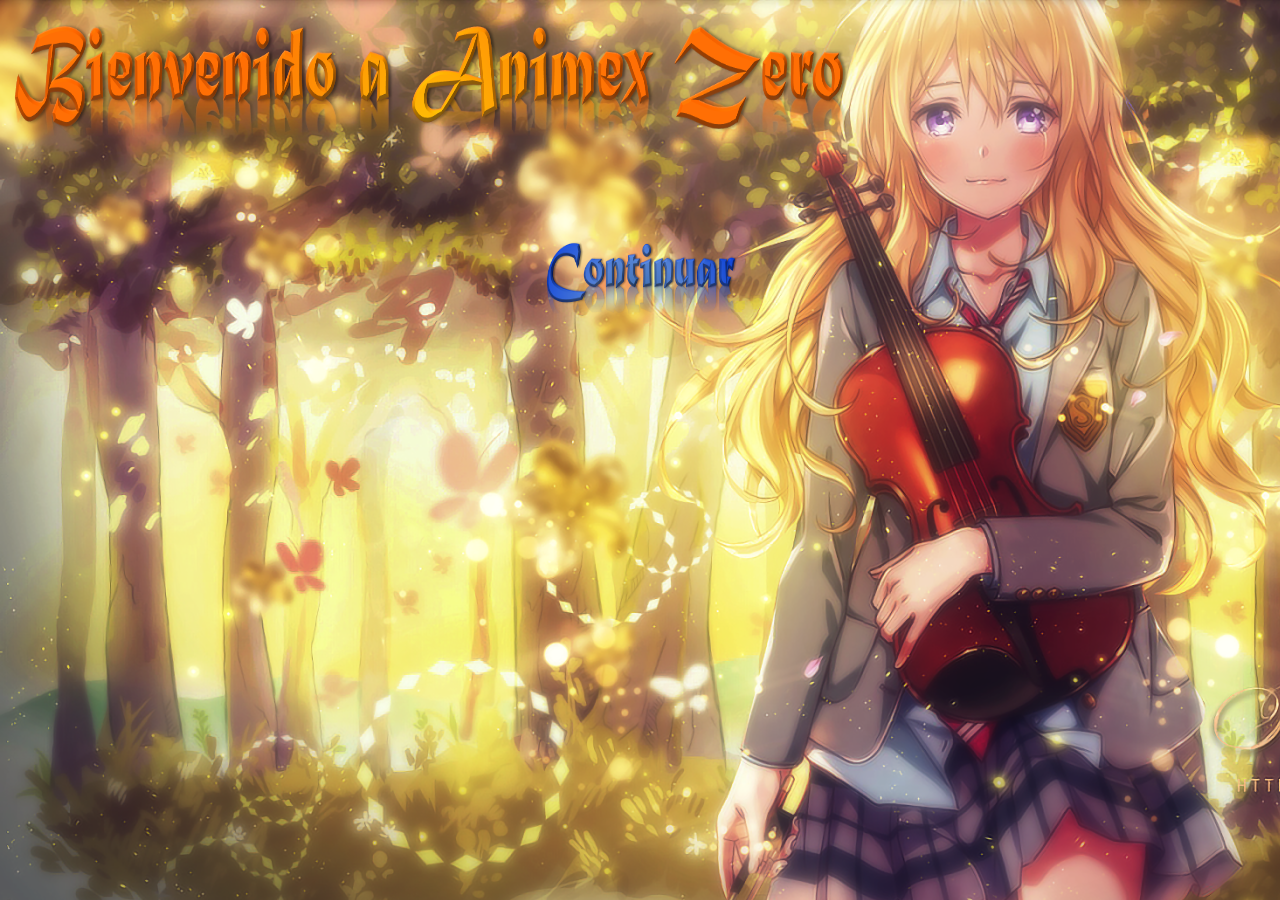
<file: index.html>
<html>
<title>Portada Animex Zero</title>
<head>
	<style>

.list-inline{display:block; cursor: pointer;}
.list-inline li {display:inline-block;}
.list-inline a {display:inline-block; color: white; text-decoration: none; }
.list-inline li a:hover{background-color: blue;}
.list-inline li:after{content:'|'; margin:0 10px; color: white;}

.bordex a { background: #000; color: white; padding: 10px 15px; position: absolute; bottom: 0px; text-align: center; right: 1px; width: 100%;}



	</style>
</head>

<body background="images/fondo.png"  >





	<img src="images/hola.png" alt="" width="850" height="170"  >
</br>
</br>
</br>
</br>

<CENTER>

<b><A HREF="portada.html" >
<img src="images/avanzar2.1.png" alt="" width="200" height="100" ></br>
</A></b>

</br>

</CENTER>



</body>
</html>
</file>
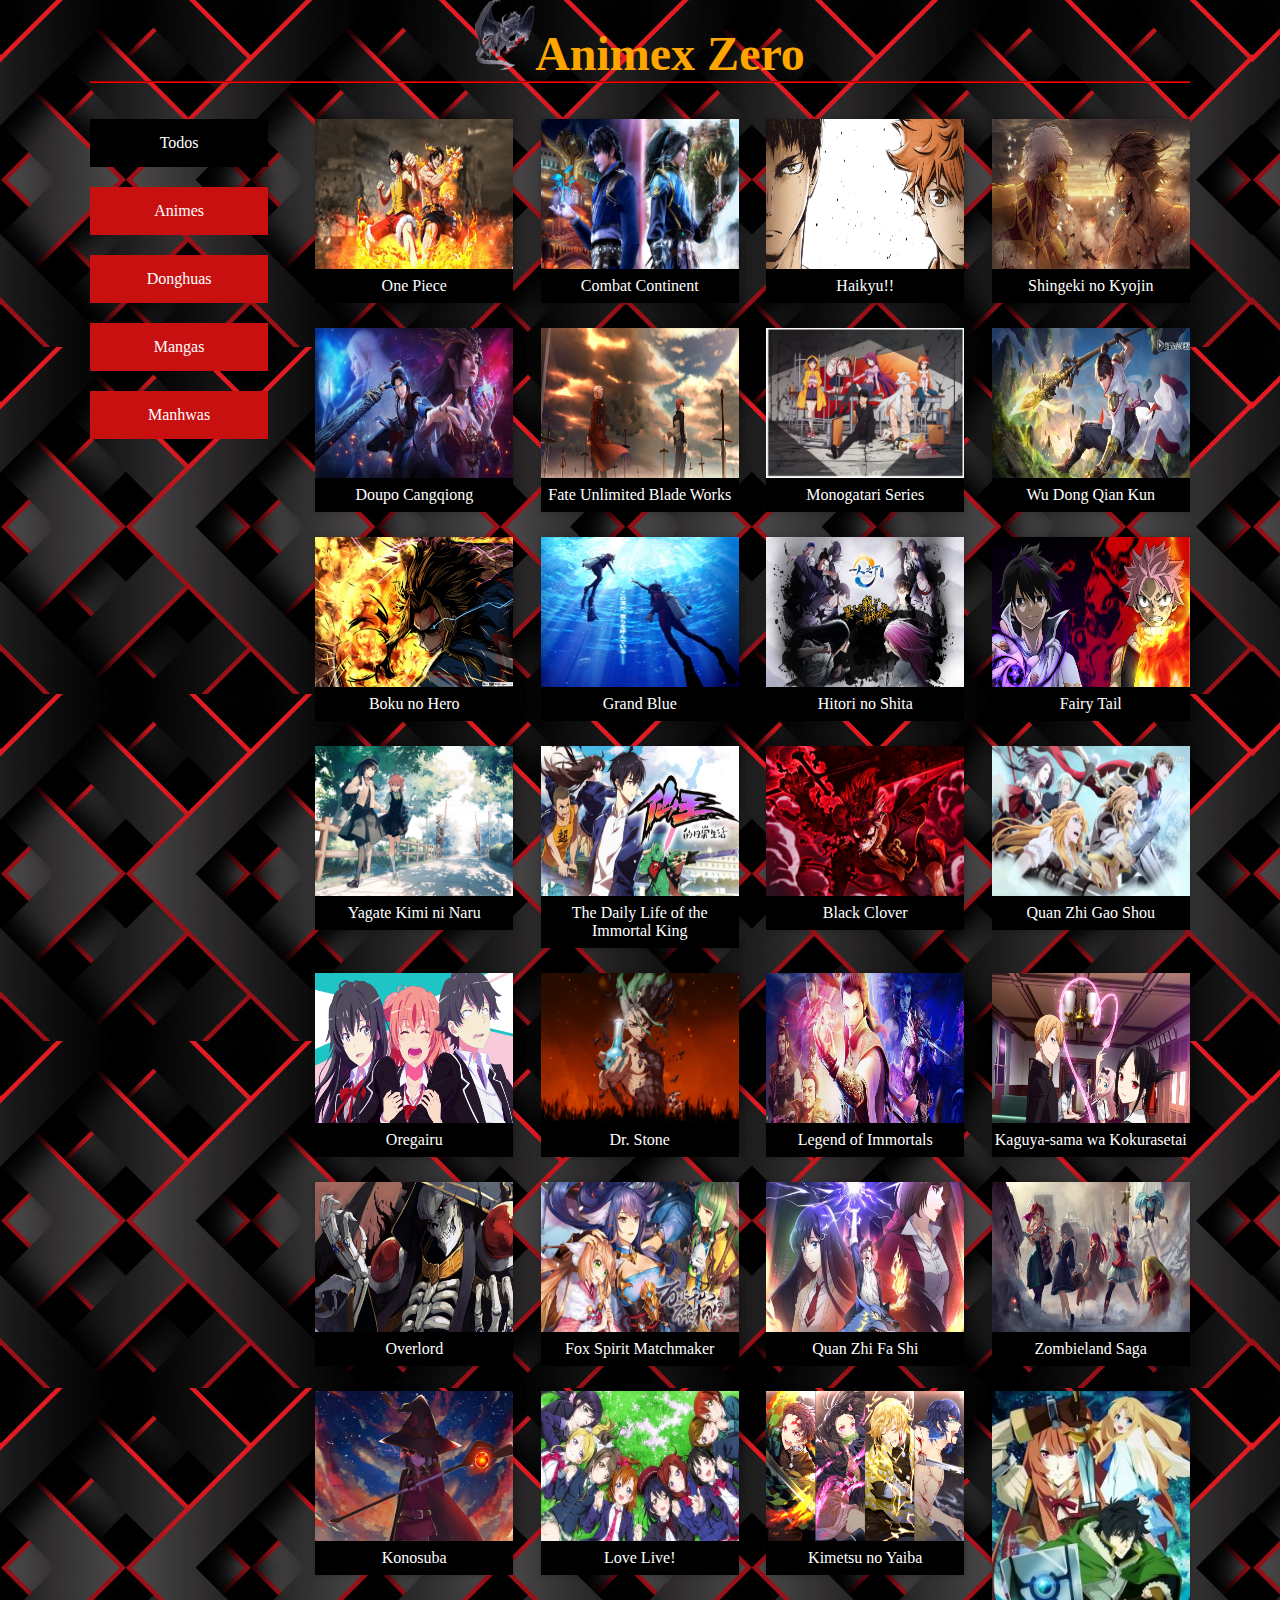
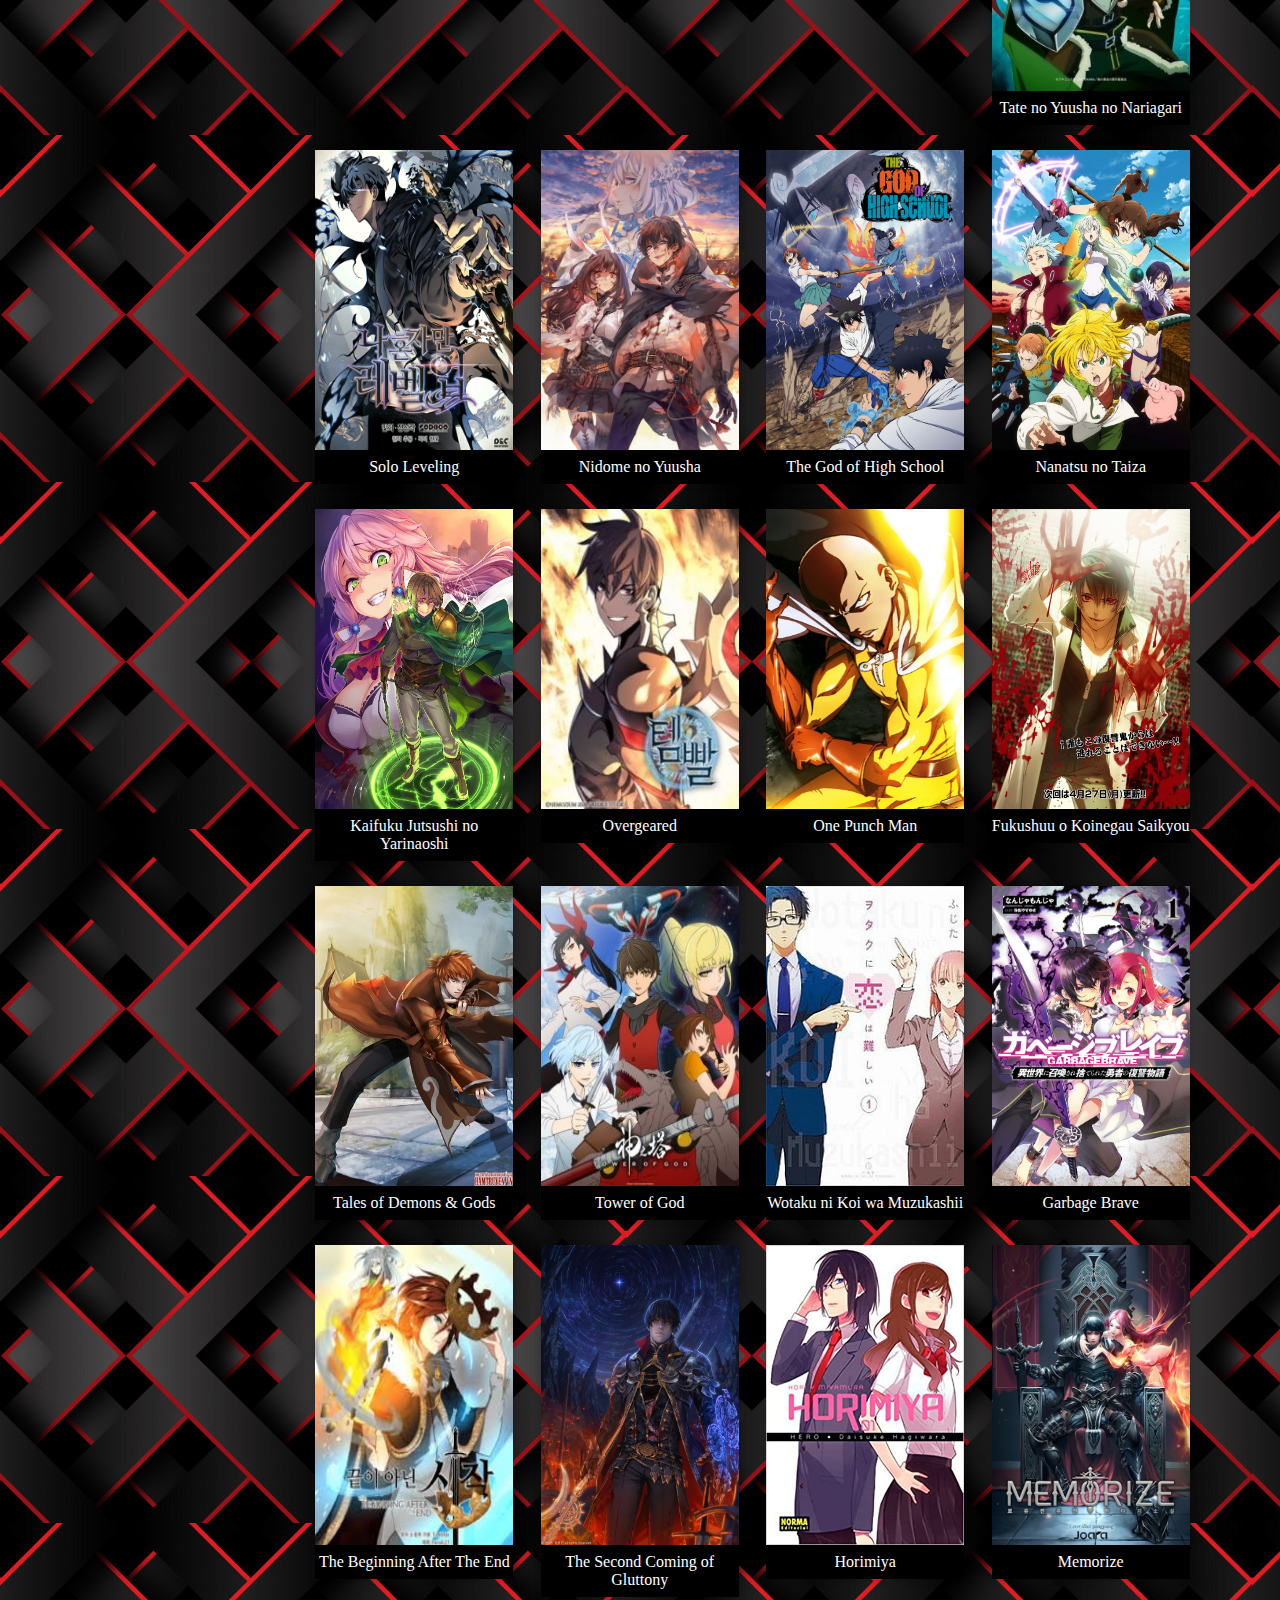
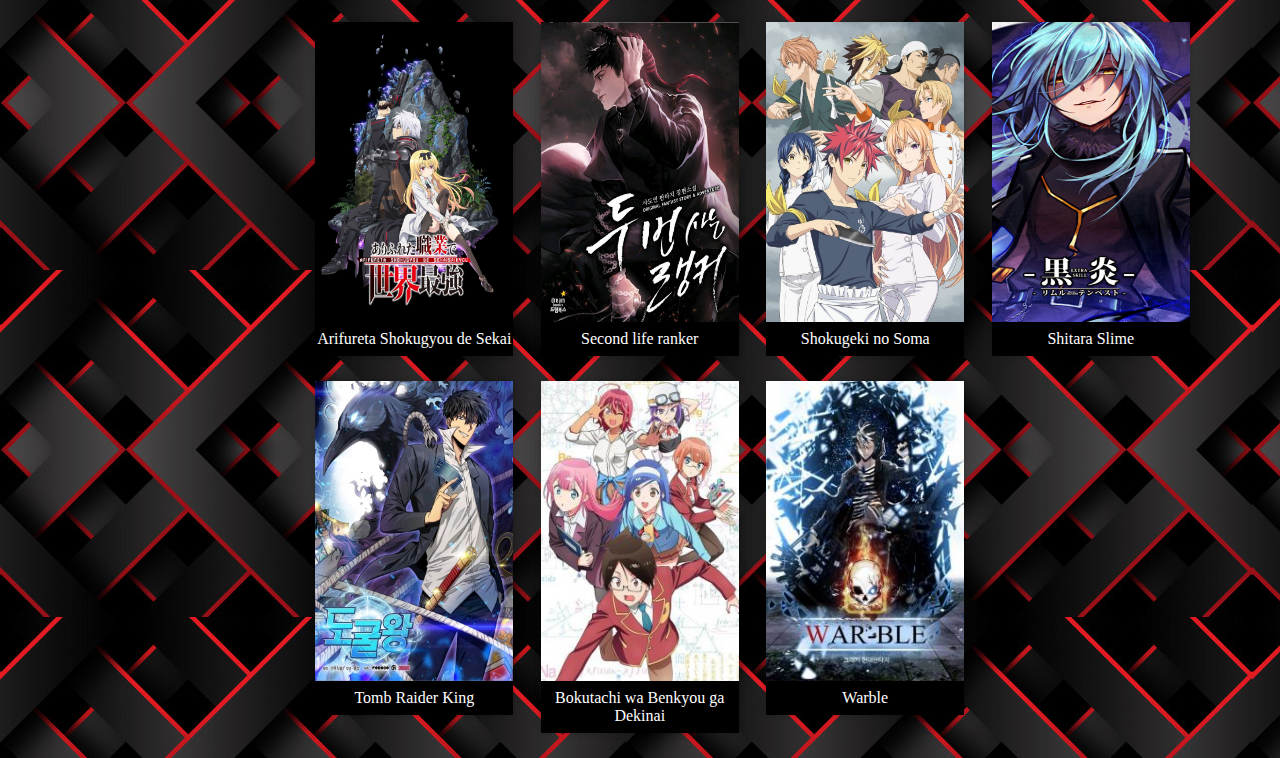
<file: contenido.html>
<html>
<html lang="en">
<head>
	<meta charset="UTF-8">
	<meta name="viewport" content="width=device-width, user-scalable=no, initial-scale=1.0, maximum-scale=1.0, minimum-scale=1.0">
	<title>Animex Zero</title>

	<link rel="stylesheet" href="css/estilos.css">
	<link href="https://fonts.googleapis.com/css?family=Open+Sans:400,600,700" rel="stylesheet">

	<script src="js/jquery-3.2.1.js"></script>
	<script src="js/script.js"></script>
</head>
<body background="images/3d.jpg" >
	
	<div class="wrap">
		<font color="orange" size="5" face="Matura MT Script Capitals"><h1 align="center"><img src="images/dragon.png" alt="" width="60" height="70"  >Animex Zero</h1></font>
		
		<hr style="border-color:red; ">
		</br>
		</br>

		<div class="store-wrapper">
			<div class="category_list" >
				<a href="#" class="category_item" category="all">Todos</a> 
				<a href="#" class="category_item" category="animes">Animes</a>
				<a href="#" class="category_item" category="donghuas">Donghuas</a>
				<a href="#" class="category_item" category="mangas">Mangas</a>
				<a href="#" class="category_item" category="manhwas">Manhwas</a>
			</div>

			

			<section class="products-list">
				<div class="product-item" category="animes">
					<img src="images/one_piece2.jpg" alt="" width="150" height="150"  >
					<a href="https://www.animefenix.com/one-piece" target="_blank" >One Piece</a>
				</div>
				<div class="product-item" category="donghuas">
					<img src="images/combat.jpg" alt="" width="150" height="150">
					<a href="https://www.mundodonghua.com/donghua/combat-continent" target="_blank">Combat Continent</a>
				</div>
				<div class="product-item" category="animes">
					<img src="images/haikyu.jpg" alt="" width="150" height="150"  >
					<a href="https://jkanime.net/haikyuu/" target="_blank">Haikyu!!</a>
					
				</div>
				
				<div class="product-item" category="animes">
					<img src="images/snk.png" alt="" width="150" height="150"  >
					<a href="https://www.animefenix.com/shingeki-no-kyojin" target="_blank">Shingeki no Kyojin</a>
					
				</div>
				<div class="product-item" category="donghuas">
					<img src="images/doupo.jpg" alt="" width="150" height="150"  >
					<a href="https://www.mundodonghua.com/busquedas/Doupo%20Cangqiong" target="_blank">Doupo Cangqiong</a>
				</div>
		
				<div class="product-item" category="animes">
					<img src="images/fate.png" alt="" width="150" height="150"  >
					<a href="https://www.animefenix.com/fate-stay-night-unlimited-blade-works" target="_blank">Fate Unlimited Blade Works</a>
					
				</div>
				<div class="product-item" category="animes">
					<img src="images/monogatari.jpg" alt="" width="150" height="150"  >
					<a href="https://www.animefenix.com/animes?q=monogatari" target="_blank">Monogatari Series</a>
					
				</div>
				<div class="product-item" category="donghuas">
					<img src="images/wu_dong.jpg" alt="" width="150" height="150"  >
					<a href="https://www.mundodonghua.com/busquedas/Wu%20Dong%20Qian%20Kun" target="_blank">Wu Dong Qian Kun</a>
					
				</div>
				<div class="product-item" category="animes">
					<img src="images/boku_no_hero.jpg" alt="" width="150" height="150"  >
					<a href="https://www.animefenix.com/boku-no-hero-academia" target="_blank">Boku no Hero</a>
					
				</div>
				
				<div class="product-item" category="animes">
					<img src="images/grand_blue.jpg" alt="" width="150" height="150"  >
					<a href="https://www3.animeflv.net/anime/grand-blue" target="_blank">Grand Blue</a>
					
				</div>
				<div class="product-item" category="donghuas">
					<img src="images/hitori.jpg" alt="" width="150" height="150"  >
					<a href="mundodonghua.com/busquedas/Hitori%20no%20Shita" target="_blank">Hitori no Shita</a>
					
				</div>
				<div class="product-item" category="animes">
					<img src="images/fairy.png" alt="" width="150" height="150"  >
					<a href="https://www3.animeflv.net/anime/fairy-tail" target="_blank">Fairy Tail</a>
					
				</div>
				<div class="product-item" category="animes">
					<img src="images/yagate.png" alt="" width="150" height="150"  >
					<a href="https://www3.animeflv.net/anime/yagate-kimi-ni-naru" target="_blank">Yagate Kimi ni Naru</a>
					
				</div>
				<div class="product-item" category="donghuas">
					<img src="images/immortal.jpg" alt="" width="150" height="150"  >
					<a href="https://www.mundodonghua.com/donghua/the-daily-life-of-the-immortal-king" target="_blank">The Daily Life of the Immortal King</a>
					
				</div>
				<div class="product-item" category="animes">
					<img src="images/clover.jpg" alt="" width="150" height="150"  >
					<a href="https://www.animefenix.com/black-clover" target="_blank">Black Clover</a>
					
				</div>
				<div class="product-item" category="donghuas">
					<img src="images/quan.jpg" alt="" width="150" height="150"  >
					<a href="https://www.mundodonghua.com/busquedas/Quan%20Zhi%20Gao%20Shou" target="_blank">Quan Zhi Gao Shou</a>
					
				</div>
				<div class="product-item" category="animes">
					<img src="images/oregairu.png" alt="" width="150" height="150"  >
					<a href="https://jkanime.net/yahari-ore-no-seishun-love-come-wa-machigatteiru/" target="_blank">Oregairu</a>
					
				</div>
				<div class="product-item" category="animes">
					<img src="images/stone.jpg" alt="" width="150" height="150"  >
					<a href="https://www.animefenix.com/dr-stone" target="_blank">Dr. Stone</a>
					
				</div>
				<div class="product-item" category="donghuas">
					<img src="images/legend.jpg" alt="" width="150" height="150"  >
					<a href="https://www.mundodonghua.com/busquedas/Legend%20of%20Immortals" target="_blank">Legend of Immortals</a>
					
				</div>
				<div class="product-item" category="animes">
					<img src="images/kaguya.png" alt="" width="150" height="150"  >
					<a href="https://www3.animeflv.net/anime/kaguyasama-wa-kokurasetai-tensaitachi-no-renai-zunousen" target="_blank">Kaguya-sama wa Kokurasetai</a>
					
				</div>
				<div class="product-item" category="animes">
					<img src="images/ainz.jpg" alt="" width="150" height="150"  >
					<a href="https://www3.animeflv.net/anime/overlord" target="_blank">Overlord</a>
					
				</div>
				<div class="product-item" category="donghuas">
					<img src="images/fox.jpg" alt="" width="150" height="150"  >
					<a href="https://www.mundodonghua.com/busquedas/Fox%20Spirit%20Matchmaker" target="_blank">Fox Spirit Matchmaker</a>
					
				</div> 
				<div class="product-item" category="donghuas">
					<img src="images/fashi.jpg" alt="" width="150" height="150"  >
					<a href="https://www.mundodonghua.com/busquedas/Quan%20Zhi%20Fa%20Shi" target="_blank">Quan Zhi Fa Shi</a>
					
				</div>
				<div class="product-item" category="animes">
					<img src="images/zombie.jpg" alt="" width="150" height="150"  >
					<a href="https://www.animefenix.com/zombieland-saga" target="_blank">Zombieland Saga</a>
					
				</div>
				<div class="product-item" category="animes">
					<img src="images/megumi.png" alt="" width="150" height="150"  >
					<a href="https://jkanime.net/kono-subarashii-sekai-ni-shukufuku-wo/" target="_blank">Konosuba</a>
					
				</div>
				<div class="product-item" category="animes">
					<img src="images/love.jpg" alt="" width="150" height="150"  >
					<a href="https://www3.animeflv.net/anime/love-live" target="_blank">Love Live! </a>
					
				</div>

				<div class="product-item" category="animes">
					<img src="images/kimetsu.png" alt="" width="150" height="150"  >
					<a href="https://www.animefenix.com/kimetsu-no-yaiba" target="_blank">Kimetsu no Yaiba </a>
					
				</div>

				<div class="product-item" category="mangas">
					<img src="images/tate.jpg" alt="" width="150" height="300"  >
					<a href="https://lectortmo.com/library/manga/8385/tate-no-yuusha-no-nariagari" target="_blank">Tate no Yuusha no Nariagari</a>
					
				</div>
				<div class="product-item" category="manhwas">
					<img src="images/solo.jpg" alt="" width="150" height="300">
					<a href="https://lectortmo.com/library/manhwa/41512/solo-leveling" target="_blank">Solo Leveling</a>
				</div>
				<div class="product-item" category="mangas">
					<img src="images/nidome.png" alt="" width="150" height="300"  >
					<a href="https://lectortmo.com/library/manga/36309/Nidome-no-Yuusha" target="_blank">Nidome no Yuusha</a>
					
				</div>
				<div class="product-item" category="manhwas">
					<img src="images/mori.jpg" alt="" width="150" height="300">
					<a href="https://mangas.in/manga/the-god-of-high-school" target="_blank">The God of High School</a>
				</div>
				<div class="product-item" category="mangas">
					<img src="images/nanatsu.jpg" alt="" width="150" height="300"  >
					<a href="https://mangas.in/manga/nanatsu-no-taizai" target="_blank">Nanatsu no Taiza</a>
					
				</div>
				
				<div class="product-item" category="mangas">
					<img src="images/kaifuku.jpg" alt="" width="150" height="300"  >
					<a href="https://lectortmo.com/library/manga/28551/kaifuku-jutsushi-no-yarinaoshi" target="_blank">Kaifuku Jutsushi no Yarinaoshi</a>
					
				</div>
				<div class="product-item" category="manhwas">
					<img src="images/over.jpg" alt="" width="150" height="300">
					<a href="https://mangas.in/manga/overgeared" target="_blank">Overgeared</a>
				</div>
				<div class="product-item" category="mangas">
					<img src="images/saitama.jpg" alt="" width="150" height="300"  >
					<a href="https://lectortmo.com/library/manga/9276/one-punch-man" target="_blank">One Punch Man </a>
					
				</div>

				<div class="product-item" category="mangas">
					<img src="images/raul.jpg" alt="" width="150" height="300"  >
					<a href="https://lectortmo.com/library/manga/42722/fukushuu-o-koinegau-saikyou-yuusha-wa-yami-no-chikara-de-senmetsu-musou-suru" target="_blank">Fukushuu o Koinegau Saikyou</a>
					
				</div>
				<div class="product-item" category="manhwas">
					<img src="images/tales.jpg" alt="" width="150" height="300">
					<a href="https://lectortmo.com/library/manhua/12956/tales-of-demons-and-gods" target="_blank">Tales of Demons & Gods </a>
				</div>
				<div class="product-item" category="manhwas">
					<img src="images/tower.jpg" alt="" width="150" height="300">
					<a href="https://mangas.in/manga/tower-of-god" target="_blank">Tower of God</a>
				</div>
				<div class="product-item" category="mangas">
					<img src="images/wotaku.jpg" alt="" width="150" height="300"  >
					<a href="https://lectortmo.com/library/manga/14012/wotaku-ni-koi-wa-muzukashii" target="_blank">Wotaku ni Koi wa Muzukashii</a>
					
				</div>
				
				<div class="product-item" category="mangas">
					<img src="images/garbage.jpg" alt="" width="150" height="300"  >
					<a href="https://lectortmo.com/library/manga/46914/garbage-hero-a-revenge-story-of-a-hero-who-got-summoned-to-another-world" target="_blank">Garbage Brave</a>
					
				</div>
				<div class="product-item" category="manhwas">
					<img src="images/vida.jpg" alt="" width="150" height="300">
					<a href="https://lectortmo.com/library/manhwa/47049/la-vida-despues-de-la-muerte" target="_blank">The Beginning After The End</a>
				</div>
				<div class="product-item" category="manhwas">
					<img src="images/second.jpg" alt="" width="150" height="300">
					<a href="https://lectortmo.com/library/manhwa/47310/the-second-coming-of-gluttony" target="_blank">The Second Coming of Gluttony</a>
				</div>
				<div class="product-item" category="mangas">
					<img src="images/horimiya.jpg" alt="" width="150" height="300"  >
					<a href="https://lectortmo.com/library/manga/8800/Horimiya" target="_blank">Horimiya</a>
					
				</div>
				<div class="product-item" category="manhwas">
					<img src="images/memorize.jpeg" alt="" width="150" height="300">
					<a href="https://lectortmo.com/library/manhwa/53738/memorize" target="_blank">Memorize</a>
				</div>
				<div class="product-item" category="mangas">
					<img src="images/arifureta.jpg" alt="" width="150" height="300"  >
					<a href="https://lectortmo.com/library/manga/14752/arifureta-shokugyou-de-sekai-saikyou" target="_blank">Arifureta Shokugyou de Sekai</a>
					
				</div>
				<div class="product-item" category="manhwas">
					<img src="images/ranker.png" alt="" width="150" height="300">
					<a href="https://lectortmo.com/library/manhwa/44278/ranker-who-lives-a-second-time" target="_blank">Second life ranker</a>
				</div>
				<div class="product-item" category="mangas">
					<img src="images/soma.jpg" alt="" width="150" height="300"  >
					<a href="https://lectortmo.com/library/manga/8373/shokugeki-no-soma" target="_blank">Shokugeki no Soma</a>
					
				</div>
				<div class="product-item" category="mangas">
					<img src="images/slime.jpg" alt="" width="150" height="300"  >
					<a href="https://lectortmo.com/library/manga/12223/tensei-shitara-slime-datta-ken" target="_blank">Shitara Slime</a>
					
				</div>
				<div class="product-item" category="manhwas">
					<img src="images/tomb.jpg" alt="" width="150" height="300">
					<a href="https://lectortmo.com/library/manhwa/44961/tomb-raider-king" target="_blank">Tomb Raider King</a>
				</div>
				<div class="product-item" category="mangas">
					<img src="images/bokutachi.jpg" alt="" width="150" height="300"  >
					<a href="https://mangas.in/manga/bokutachi-wa-benkyou-ga-dekinai" target="_blank">Bokutachi wa Benkyou ga Dekinai</a>
					
				</div>
				
				<div class="product-item" category="manhwas">
					<img src="images/warble.jpg" alt="" width="150" height="300">
					<a href="https://lectortmo.com/library/manhwa/42761/warble" target="_blank">Warble</a>
				</div>


			</section>
			
		</div>
	</div>
</body>

</html>
</file>
<file: css/estilos.css>
*{
	margin: 0;
	padding: 0;
	box-sizing: border-box;
}

body{
	background: ;
	font-family: 'Times New Roman';
}

.wrap{
	max-width: 1100px;
	width: 90%;
	margin: auto;
}

.wrap > h1{
	color: #000;
	font-weight: 500;
	display: flex;
	flex-direction: column;
	text-align: center;
	margin: 15px 0px;
}

.wrap > h1:after{
	content: '';
	width: 100%;
	height: 1px;
	background: #000;
	margin: 20px 0;
}
.button {
	background:#7f8c8d;
	color:#fff;
	display:inline-block;
	font-size:1.25em;
	margin:20px;
	padding:10px 0;
	text-align:center;
	width:200px;
	text-decoration:none;
	box-shadow:0px 3px 0px #373c3c;
}
.store-wrapper{
	display: flex;
	flex-wrap: wrap;
}

.category_list{
	display: flex;
	flex-direction: column;
	width: 18%;
}

.category_list .category_item{
	display: block;
	width: 90%;
	padding: 15px 0;
	margin-bottom: 20px;
	background: #C81010;

	text-align: center;
	text-decoration: none;
	color: #fff;
}

.category_list .ct_item-active{
	background: #000;
}

/* PRODUCTOS ============*/

.products-list{
	width: 82%;
	display: flex;
	flex-wrap: wrap;
}


.products-list .product-item{
	width: 22%;
	margin-left: 3%;
	margin-bottom: 25px;
	box-shadow: 0px 0px 6px 0px rgba(0,0,0,0.22);

	display: flex;
	flex-direction: column;
	align-items: center;
	align-self: flex-start;

	transition: all .4s;
}

.products-list .product-item img{
	width: 100%;
}

.products-list .product-item a{
	display: block;
	width: 100%;
	padding: 8px 0;
	background: #000;

	color: #fff;
	text-align: center;
	text-decoration: none;
}

/* RESPONSIVE */

@media screen and (max-width: 1100px){
	.products-list .product-item{
		width: 30.3%;
	}
}

@media screen and (max-width: 900px){
	.category_list,
	.products-list{
		width: 100%;
	}

	.category_list{
		flex-direction: row;
		justify-content: space-between;
	}

	.category_list .category_item{
		align-self: flex-start;
		width: 15%;
		font-size: 14px;
	}

	.products-list .product-item{
		margin-left: 4.5%;
	}

	.products-list .product-item:nth-child(3n+1){
		margin-left: 0px;
	}
}

@media screen and (max-width: 700px){
	.category_list{
		flex-direction: column;
	}
	.category_list .category_item{
		width: 100%;
		margin-bottom: 10px;
	}
}

@media screen and (max-width: 600px){

	.products-list .product-item{
		width: 47.5%;
	}

	.products-list .product-item:nth-child(3n+1){
		margin-left: 4.5%;
	}

	.products-list .product-item:nth-child(2n+1){
		margin-left: 0px;
	}

}

@media screen and (max-width: 350px){
	.products-list .product_item{
		width: 100%;
		margin-left: 0px;
	}
}
</file>
